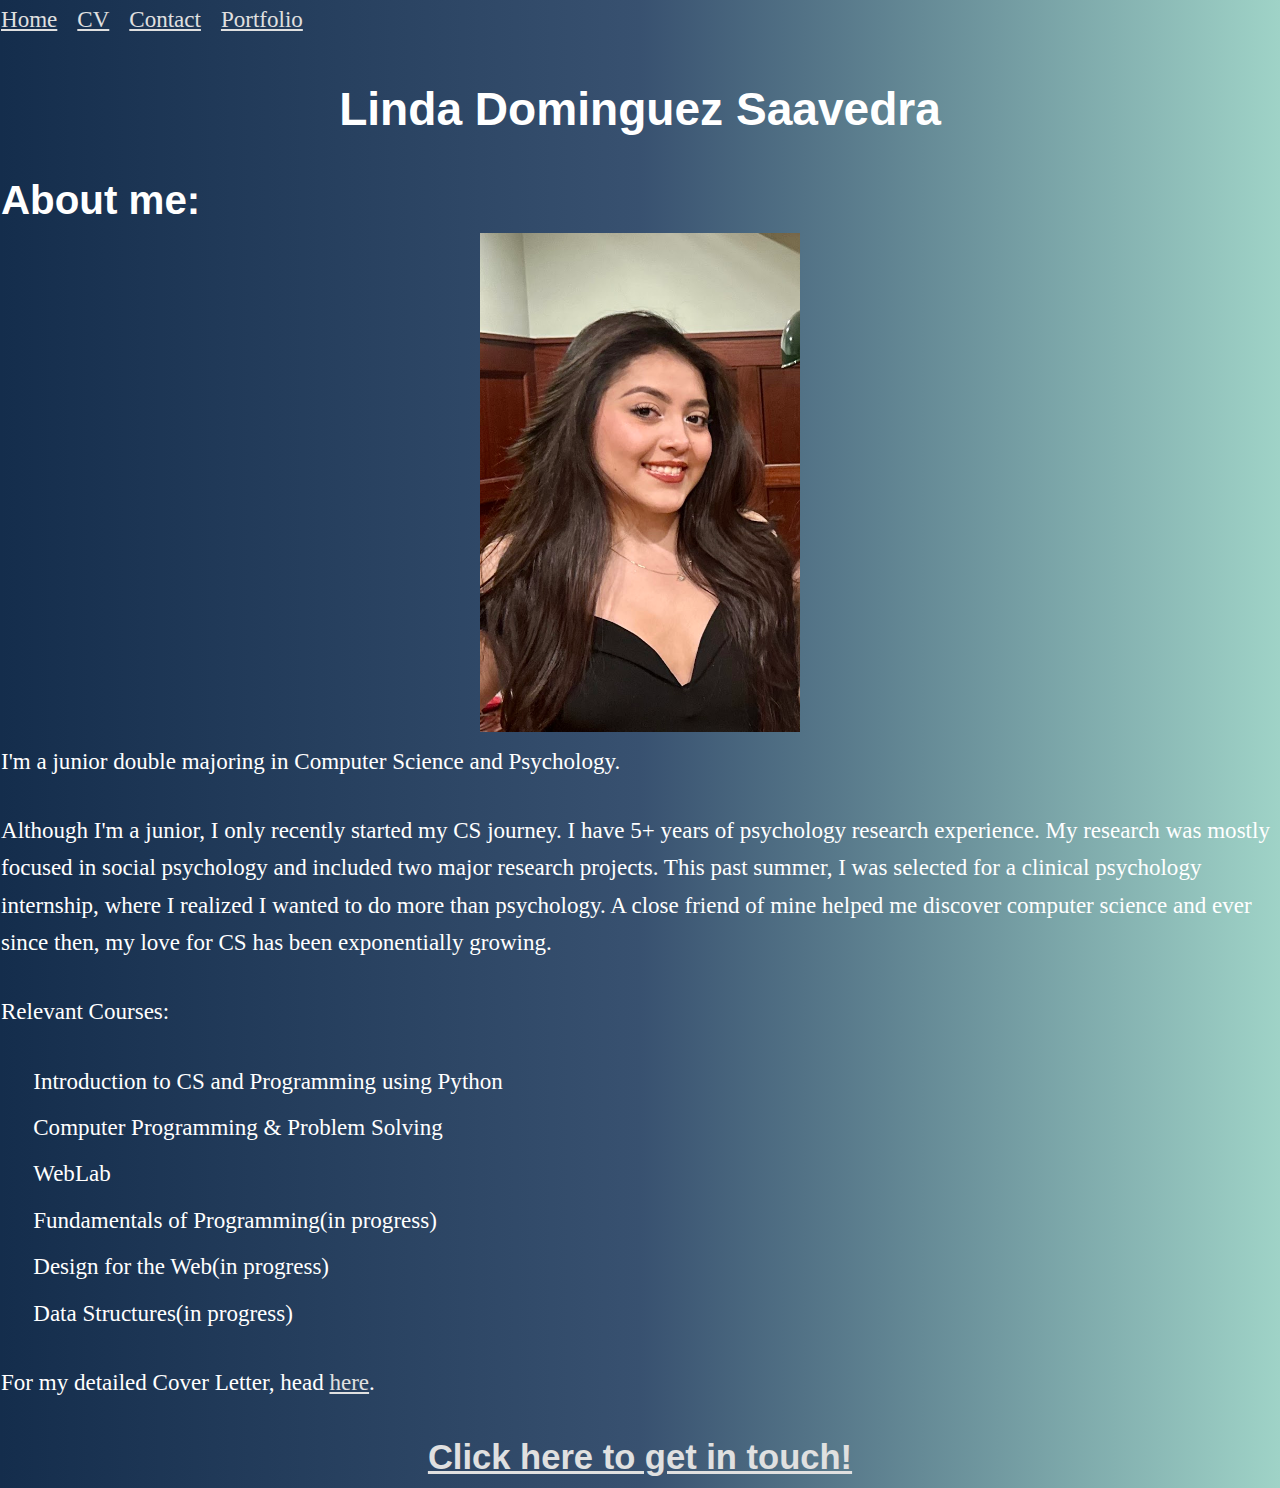
<file: homepage/index.html>
<!DOCTYPE html>
	<html lang="en">
	
	<head>
		<meta charset="UTF-8">
		<title>About Linda Dominguez Saavedra</title>
	
	<link rel="stylesheet" href = "style.css">
	
	</head>
	
	<body>
		<nav class="navbar background">
			<ul>
				<li><a href="index.html">Home </a></li>
				<li><a href="cv.html">CV </a></li>
				<li><a href="contact.html">Contact</a></li>
				<li><a href="portfolio.html">Portfolio</a></li>
			</ul>
		</nav>	
		<center>
			<h1>Linda Dominguez Saavedra</h1>
		</center>
		<h3>About me:</h3>
		<center><img src="profile pic.jpg" alt="profile picture" style="width:25%;height: 25%;;"></center>
		<p>I'm a junior double majoring in Computer Science and Psychology. </p>
		<p>Although I'm a junior, I only recently started my CS journey. I have 5+ years of psychology research experience. My research
			was mostly focused in social psychology and included two major research projects. This past summer, I was
			selected for a clinical psychology internship, where I realized I wanted to do more than psychology. A close
			friend of mine helped me discover computer science and ever since then, my love for CS has been exponentially
			growing.</p>
		<!-- <p>~~~~~~~~~~~~~~~~~~~~~~~~~~~~~~~~~~~~~~~~~~~~~~~~~~~~~~~~~~~~~~~~~~~~~~~~~~~~~~~~~~~~~~~~~~~~~~~~~~~~~~~~~~~~~~~~~~~~~~~~~~~~~~~~~~~~~~~~~~~~~~~~~~~~~~~~~~~~~~~~~~~~~~~~~~~~~~~~~~~~~~~~~~~~~~~~~~~~~~~~~~~~~~~~~~~~~~~~~~~~~~~~~ -->
		</p>
		<hgroup>
			<!-- <br> -->
			<p>Relevant Courses:
			<ul>
				<li>Introduction to CS and Programming using Python</li>
				<li>Computer Programming & Problem Solving</li>
				<li>WebLab</li>
				<li>Fundamentals of Programming(in progress)</li>
				<li>Design for the Web(in progress)</li>
				<li>Data Structures(in progress)</li>
			</ul>
			</p>
		</hgroup>
		For my detailed Cover Letter, head <a href="cv.html">here</a>.
	
		<center>
			<h4><a href="mailto:dlinda@mit.edu">Click here to get in touch! </a></h4>
		</center>
	
	</body>
	
	</html>
</file>
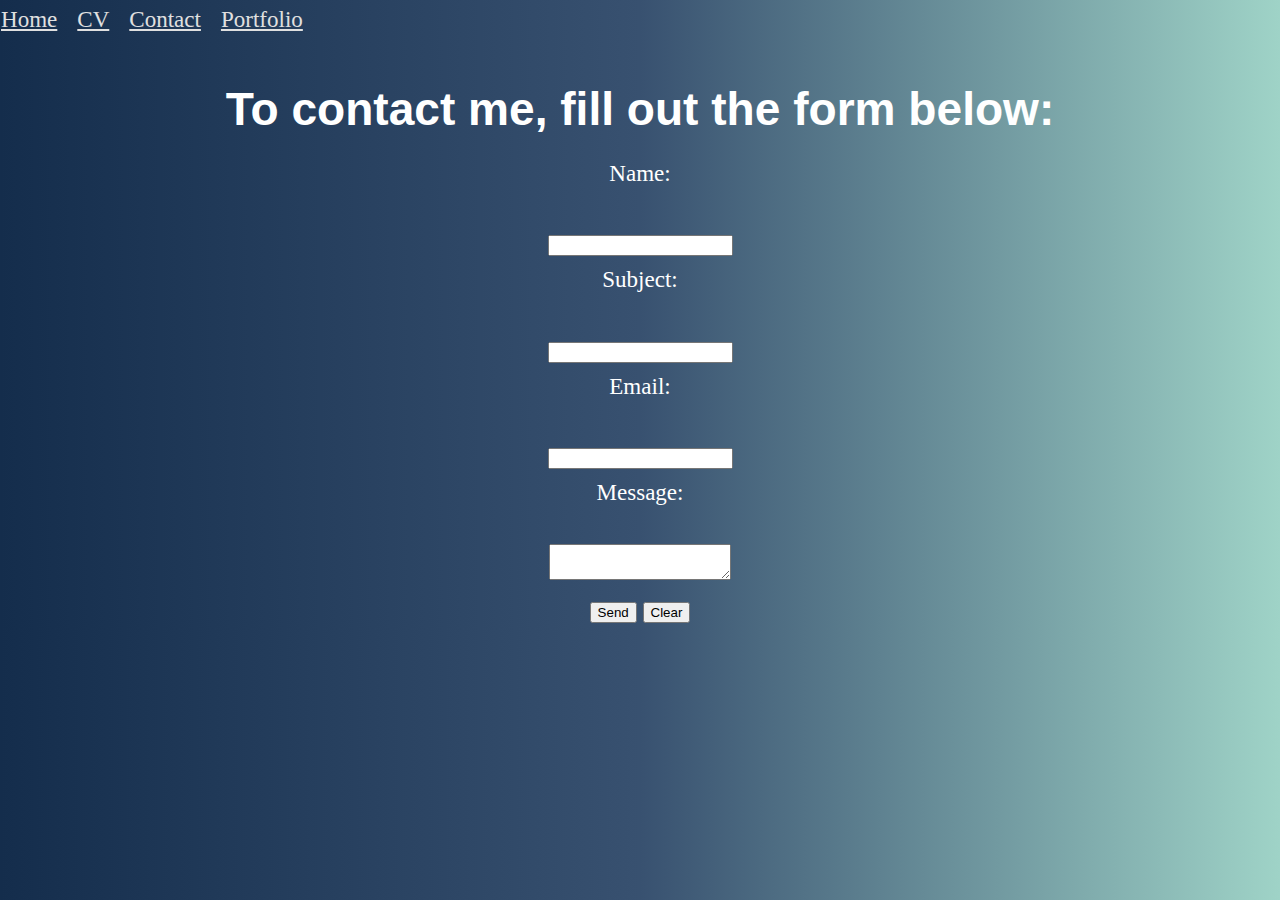
<file: homepage/contact.html>
<!DOCTYPE html>
<html lang="en">
<head>
	<meta charset="UTF-8">
	<title>Contact Form</title>
	<link rel="stylesheet" href="style.css">
	<style>
		.navbar {
			display: flex;
		}
	</style>
</head>
<body>
	<nav class="navbar background">
		<ul>
			<li><a href="index.html">Home </a></li>
			<li><a href="cv.html">CV </a></li>
			<li><a href="contact.html">Contact</a></li>
			<li><a href="portfolio.html">Portfolio</a></li>
		</ul>
	</nav>
	<center>
		<h1>To contact me, fill out the form below:</h1>

		<form action="mailto:dlinda@mit.edu" method="post" enctype="text/plain">
			<div>
				<label for="name">
					<p>Name: </p>
				</label>
				<input type="text" id="name" name="Name: " required>
			</div>
			<div>
				<label for="subject">
					<p>Subject: </p>
				</label>
				<input type="text" id="subject" name="Subject: " required>
			</div>
			<div>
				<label for="email">
					<p>Email: </p>
				</label>
				<input type="email" id="email" name="Contact Information: " required>
			</div>
			<div>
				<label for="message">
					<p>Message: </p>
				</label>
				<textarea id="message" name="Message: " required></textarea>
			</div>

			<div>
				<input type="submit" value="Send">
				<input type="reset" value="Clear">
			</div>
		</form>
	</center>
</body>
</html>
</file>
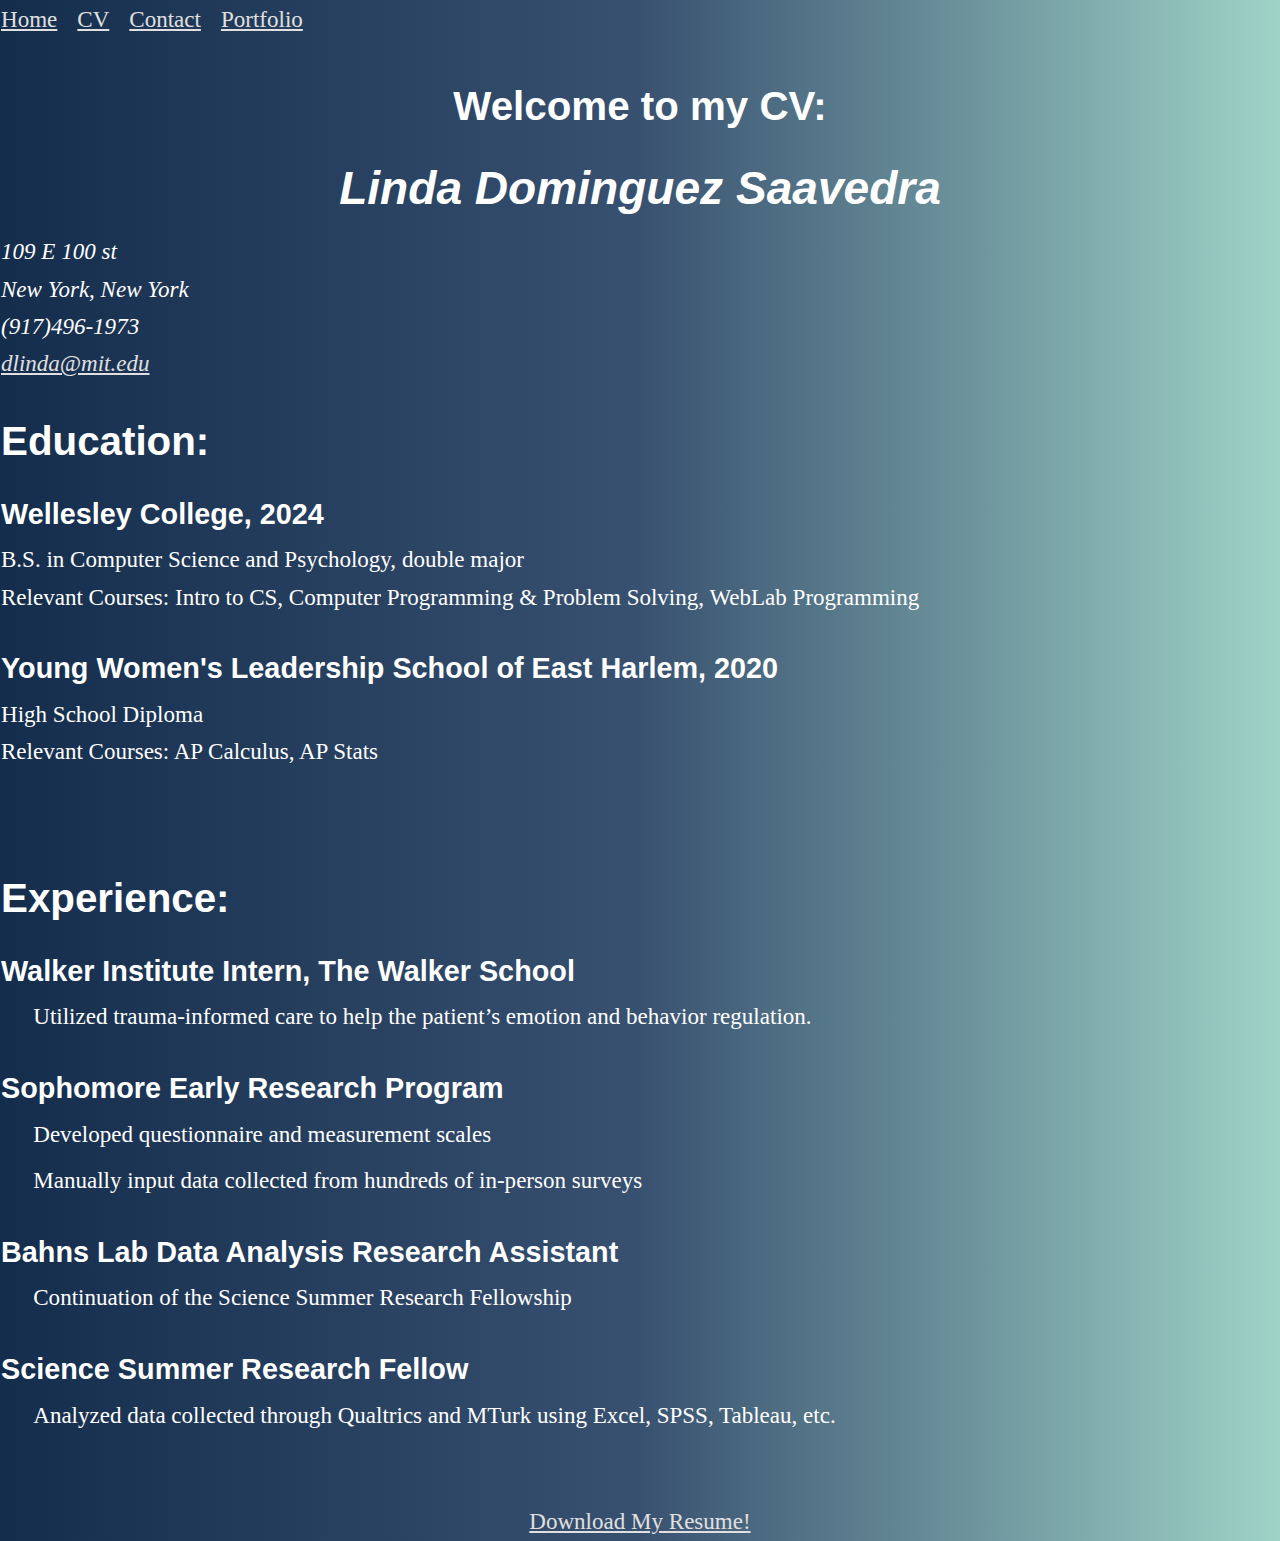
<file: homepage/cv.html>
<!DOCTYPE html>
<html lang="en">

<head>
    <meta charset="UTF-8" />
    <title>CV</title>

    <link rel="stylesheet" href="style.css">
</head>

<body>
    <nav class="navbar background">
        <ul>
            <li><a href="index.html">Home</a></li>
            <li><a href="cv.html">CV</a></li>
            <li><a href="contact.html">Contact</a></li>
            <li><a href="portfolio.html">Portfolio</a></li>
        </ul>
    </nav>
    <center>
        <h3>Welcome to my CV:</h3>
        <h1><cite>Linda Dominguez Saavedra</cite></h1>
    </center>
    <hgroup>
        <address>
            109 E 100 st
            <br>New York, New York
            <br>(917)496-1973
            <br><a href="mailto:dlinda@mit.edu">dlinda@mit.edu</a>
        </address>
    </hgroup>
    <h3>Education:</h3>
    <h5>Wellesley College, 2024</h5>
    <p>B.S. in Computer Science and Psychology, double major<br>Relevant Courses: Intro to CS, Computer Programming & Problem Solving, WebLab Programming</p>
    <h5>Young Women's Leadership School of East Harlem, 2020</h5>
    <p>High School Diploma<br>Relevant Courses: AP Calculus, AP Stats</p>
    <hgroup><br>
        <h3>Experience:</h3>
        <h5>Walker Institute Intern, The Walker School</h5>
        <ul>
            <li>Utilized trauma-informed care to help the patient’s emotion and behavior regulation.</li>
        </ul>
        <h5>Sophomore Early Research Program</h5>
        <ul>
            <li>Developed questionnaire and measurement scales</li>
            <li>Manually input data collected from hundreds of in-person surveys</li>
        </ul>
        <h5>Bahns Lab Data Analysis Research Assistant</h5>
        <ul>
            <li>Continuation of the Science Summer Research Fellowship</li>
        </ul>
        <h5>Science Summer Research Fellow</h5>
        <ul>
            <li>Analyzed data collected through Qualtrics and MTurk using Excel, SPSS, Tableau, etc.</li>
        </ul><br>
    </hgroup>
	<!-- <embed src="Resume.pdf" type="application/pdf" width="10%" height="10%" /> -->

	<center><a href="resume.pdf" download class="button">Download My Resume!</a></center>

</body>

</html>
</file>
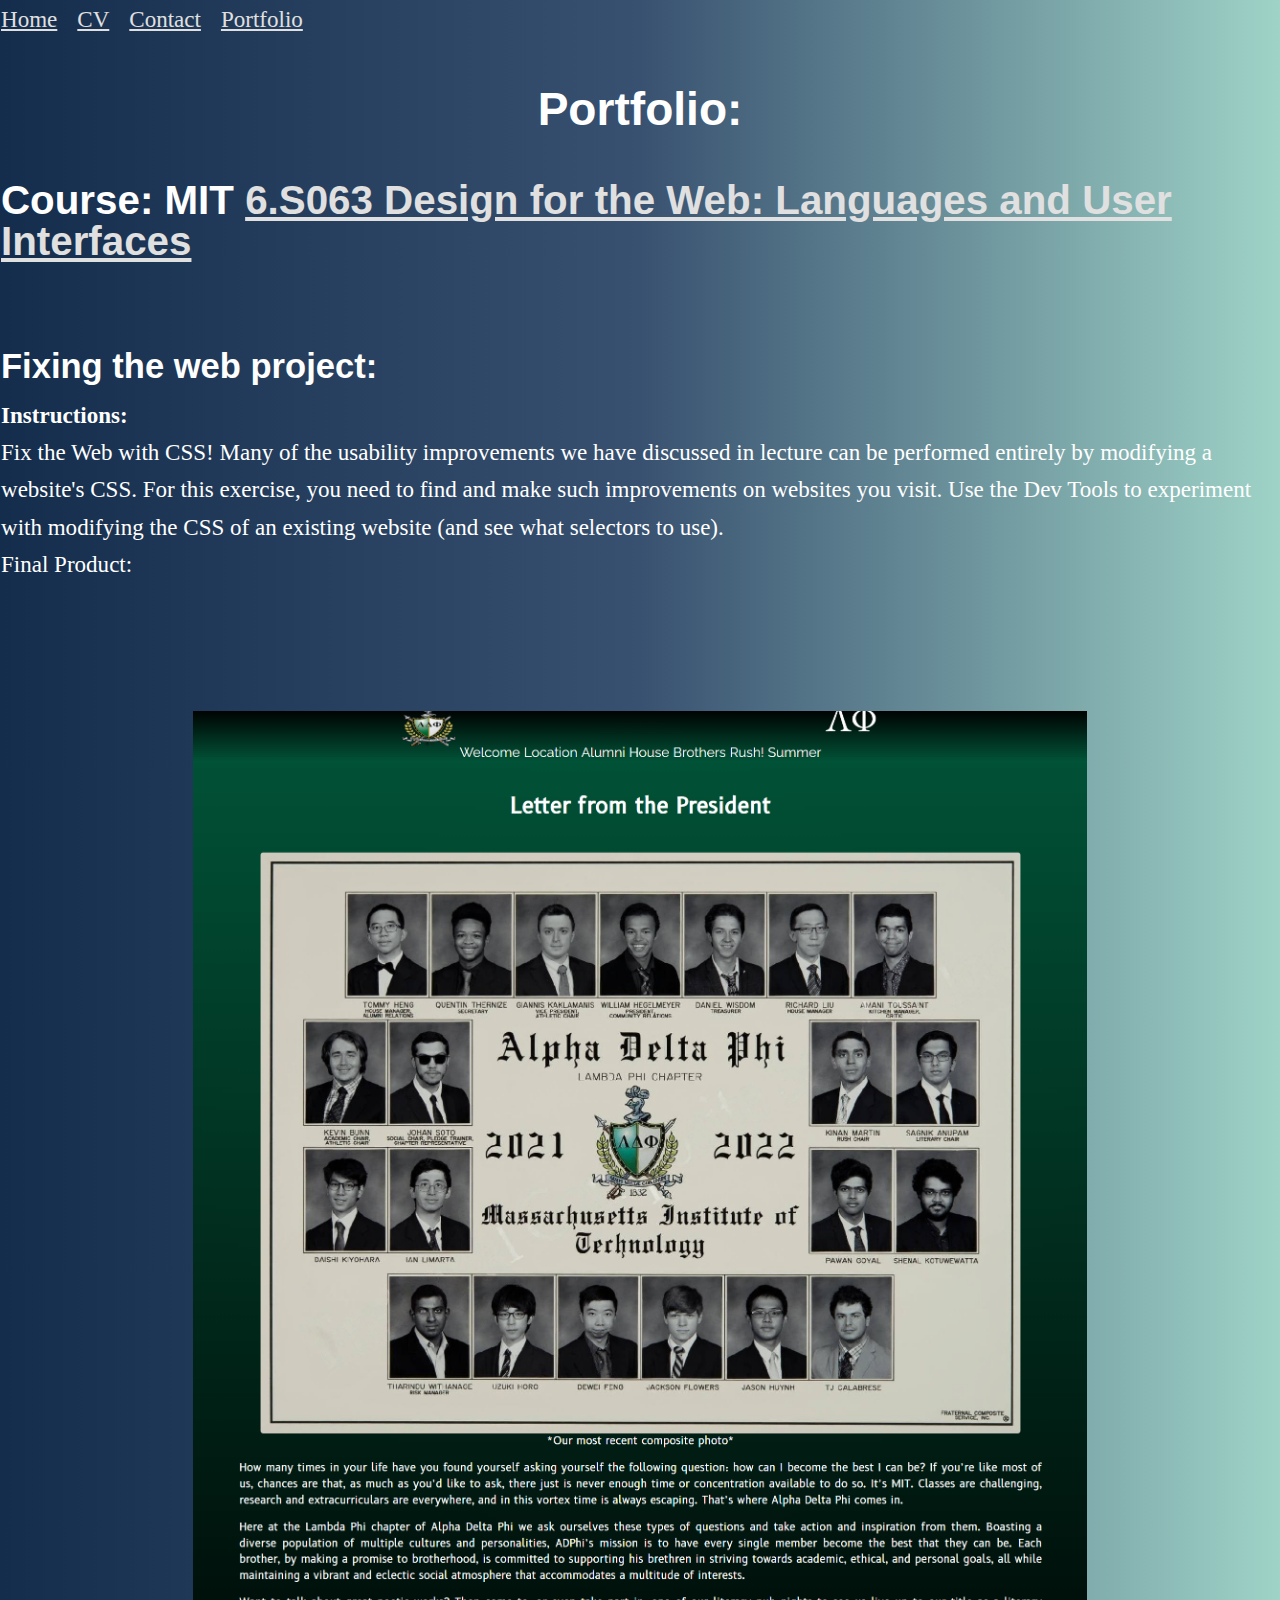
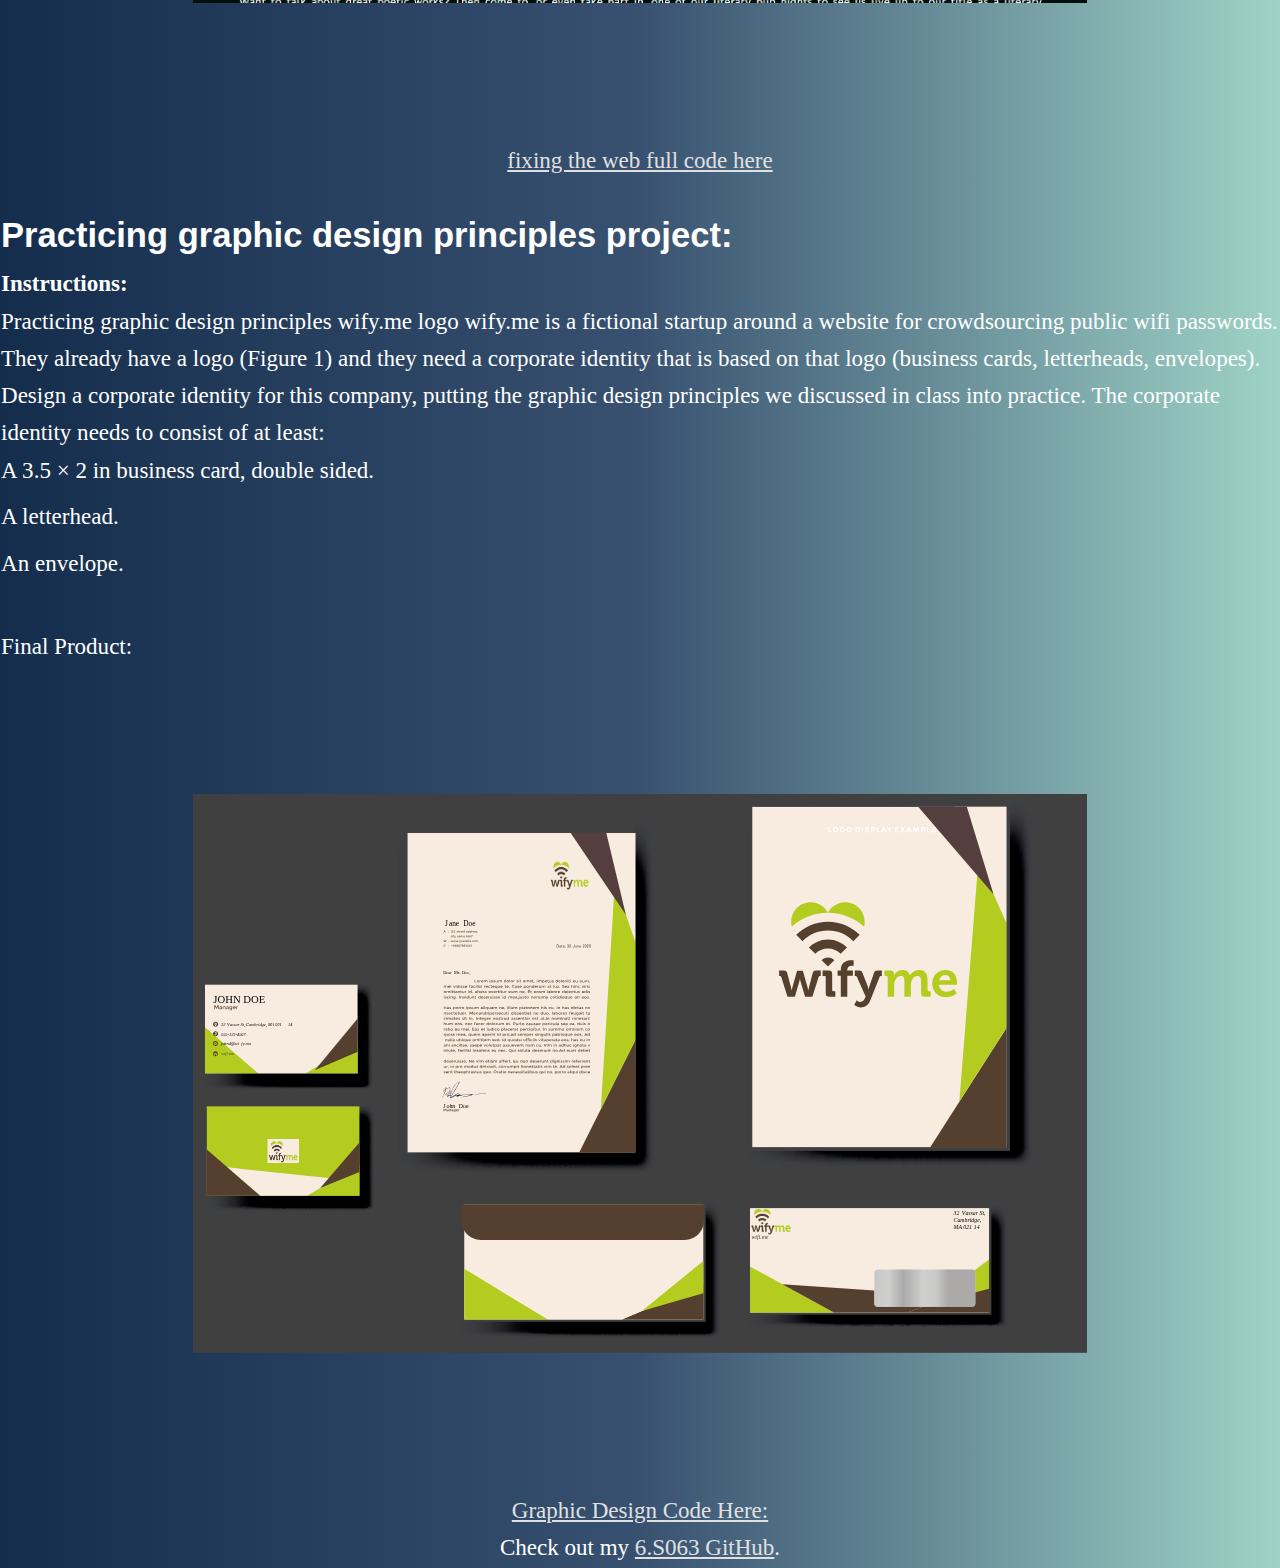
<file: homepage/portfolio.html>
<!DOCTYPE html>
<html lang="en">

<head>
    <meta charset="UTF-8">
    <title>Portfolio</title>
    <link rel="stylesheet" href="style.css">
    <link rel="jsheheh" href="index.js">
</head>

<body>
    <nav class="navbar background">
        <ul>
            <li><a href="index.html">Home </a></li>
            <li><a href="cv.html">CV </a></li>
            <li><a href="contact.html">Contact</a></li>
            <li><a href="portfolio.html">Portfolio</a></li>
        </ul>
    </nav>
    <center>
        <h1>Portfolio:</h1>
    </center>

    <!-- <center><img src="profile pic.jpg" alt="profile picture" style="width:25%;height: 25%;;"></center> -->


    <hgroup>
        <!-- <br> -->
        <!-- <p> -->


        </div>

        <h3>Course: MIT <a href="https://designftw.mit.edu/">6.S063
                Design for the Web: Languages and User Interfaces </a></h3><br>
        <h4>Fixing the web project: </h4>
        <div class="grid-container ">
            <div class="grid-item"><strong>Instructions: </strong><br> Fix the Web with CSS!
                Many of the usability improvements we have discussed in lecture can be performed entirely by modifying a
                website's CSS. For this exercise, you need to find and make such improvements on websites you visit. Use the Dev Tools
                to experiment with modifying the CSS of an existing website (and see what selectors to use). <br> Final
                Product:
            </div>
            <div class="grid-item"><a href="https://example.com">
                    <center> <img src="Screenshot 2023-03-01 225104.png" alt="project fix web" width="70%" height="70%">
                    </center>
                </a>
            </div>
            <div class="grid-item">
                <center><a
                        href="https://github.com/designftw/hw3-limedosa/blob/master/fix-with-css/Letter%20from%20the%20President%20_%20MIT%20ADPhi.html">
                        fixing the web full code here </a></center>
            </div>

        </div>
        <!-- <iframe src="for url :_)"></iframe> -->
    </hgroup>
    <h4>Practicing graphic design principles project:</h4>
    <div class="grid-container ">
        <div class="grid-item"><strong>Instructions: </strong><br> Practicing graphic design principles wify.me logo
            wify.me is a fictional startup around a website for crowdsourcing public wifi passwords. They already have a
            logo (Figure 1) and they need a corporate identity that is based on that logo (business cards, letterheads,
            envelopes). 
            Design a corporate identity for this company, putting the graphic design principles we discussed in class
            into practice. The corporate identity needs to consist of at least:
<li>A 3.5 × 2 in business card, double sided. </li>
<li> A letterhead. </li>
    <li>An envelope.</li>
 <br> Final Product:
        </div>
        <div class="grid-item"><a href="https://example.com">
                <center> <img src="Artboard 1.svg" alt=" All" width="70%" height="70%"></center>
            </a>
        </div>
        <div class="grid-item">
            <center><a href="https://github.com/designftw/hw2-limedosa/blob/master/gd-practice/index.html"> Graphic
                Design Code Here: </a></center>
        </div>

    </div>
    <!-- <iframe src="for url :_)"></iframe> -->
    </hgroup>

        <center>
            Check out my <a
                href="https://github.com/limedosa/MIT-6.S063-Design-for-the-Web-Languages-and-User-Interfaces">6.S063
                GitHub</a>.</center>
        <center>
        </center>

</html>

<!-- <p>Code Snippet from</p>
<pre>
  <code>
    function add(a, b) {
      return a + b;
    }
  </code>
</pre> -->
</file>
<file: homepage/style.css>
html {
    font-size: 80%;
    /* font-family: Georgia, 'Times New Roman', serif; */
    /* font-family: Arial, Helvetica, sans-serif; * so ugly
    /* font-family: 'Courier New', Courier, monospace; this one is gorgeous */
    /* font-family: 'Brush Script MT', cursive; */this one is gorgeous too 
    font-family: 'Impact', fantasy;


    /* font-family: -apple-system, BlinkMacSystemFont, "Segoe UI", Roboto, "Helvetica Neue", Arial, "Noto Sans", sans-serif; */
  }
/* div {
    display: none;
  } */
  
  
  body {
    font-size: 1.8rem;
    line-height: 1.618;
    max-width: 80em;
    margin: auto;
  
    color: white;
    background: linear-gradient(-90deg, #9fd3c7, #385170, #142d4c);
    padding: 1px;
  }
  .grid-container {
    display:inline-grid;
    gap: 3px;
    grid-gap:min(10vw,6em)
  }
  @media (max-width: 684px) {
    body {
      font-size: 89rem;
    }
  }
  @media (max-width: 382px) {
    body {
      font-size: 1.35rem;
    }
/* @font-face {
    font-family:  'Fira Code'!important;
    src: url('https://fonts.googleapis.com/css2?family=Fira+Code&display=swap');
    } */
/* address {
    font-size: 16px;
    margin: 0;
    padding: 0;
    line-height: 1.4;
    }
    
    .break {
    display: block;
    margin: 20000em ;
    } */
/* @page{
  size: letter landscape;
  margin: .8in 1in;
} */
      
  }
  
  h1,
  h2,
  h3,
  h4,
  h5,
  h6 {
    line-height: 1;
    /* font-family: Georgia, 'Times New Roman', serif; */
    font-family: -apple-system, BlinkMacSystemFont, "Segoe UI", Roboto, "Helvetica Neue", Arial, "Noto Sans", sans-serif;

    /* font-family: -apple-system, BlinkMacSystemFont, "Segoe UI", Roboto, "Helvetica Neue", Arial, "Noto Sans", sans-serif; */
    font-weight: 700;
    margin-top: 3rem;
    margin-bottom: 1rem;
    overflow-wrap: break-word;
    word-wrap: break-word;
    -ms-word-break: break-all;
    word-break: break-word;
  }
  
  h1 {
    font-size: 2em;
    /* text-indent: 0em;
     */
    padding-bottom: 10px;
  }
  
  h2 {
    font-size: 2em;
  }
  
  h3 {
    font-size: 1.75em;
  }
  
  h4 {
    font-size: 1.5em;
  }
  
  h5 {
    font-size: 1.25em;
  }
  
  h6 {
    font-size: 1em;
  }
  
  p {
    margin-top: 0px;
    margin-bottom: 2.5rem;
  }
  
  small,
  sub,
  sup {
    font-size: 75%;
  }
  
  hr {
    border-color: #ff00d4;
  }
  
  /* changes color of email */
  a {
    color: #e0e0e0;
  }
  
  /* this changes color when a button's been clicked. */
  a:visited {
    color: #ececec;
  }
  
  /* this changes color when a button's being hovered on. */
  a:hover {
    color: #9fd3c7;
    border-bottom: 2px solid #4a4a4a;
  }
  
  ul {
    list-style-type: none;
    margin: 0;
    padding: 0;
    padding-left: 1.4em;
    margin-top: 0px;
    margin-bottom: 2.5rem;
  }
  
  li {
    margin-bottom: 0.4em;
  }
  
  .navbar ul {
    list-style: none;
    margin: 0;
    padding: 0;
    display: flex;
  }
  
  .navbar ul li {
    margin-right: 20px;
  }
  
  .navbar ul li:last-child {
    margin-right: 0;
  }
  
  blockquote {
    margin-left: 0px;
    margin-right: 0px;
    padding-left: 1em;
    padding-top: 0.8em;
    padding-bottom: 0.8em;
    padding-right: 0.8em;
    border}

block {
    background-color: #f9f9f9;
    color: #333333;
    display: flex;
    align-items: center;
    justify-content: center;
    padding: 0px;
    font-size: 24px;
    font-family: 'Courier New', Courier, monospace;
    }
</file>
